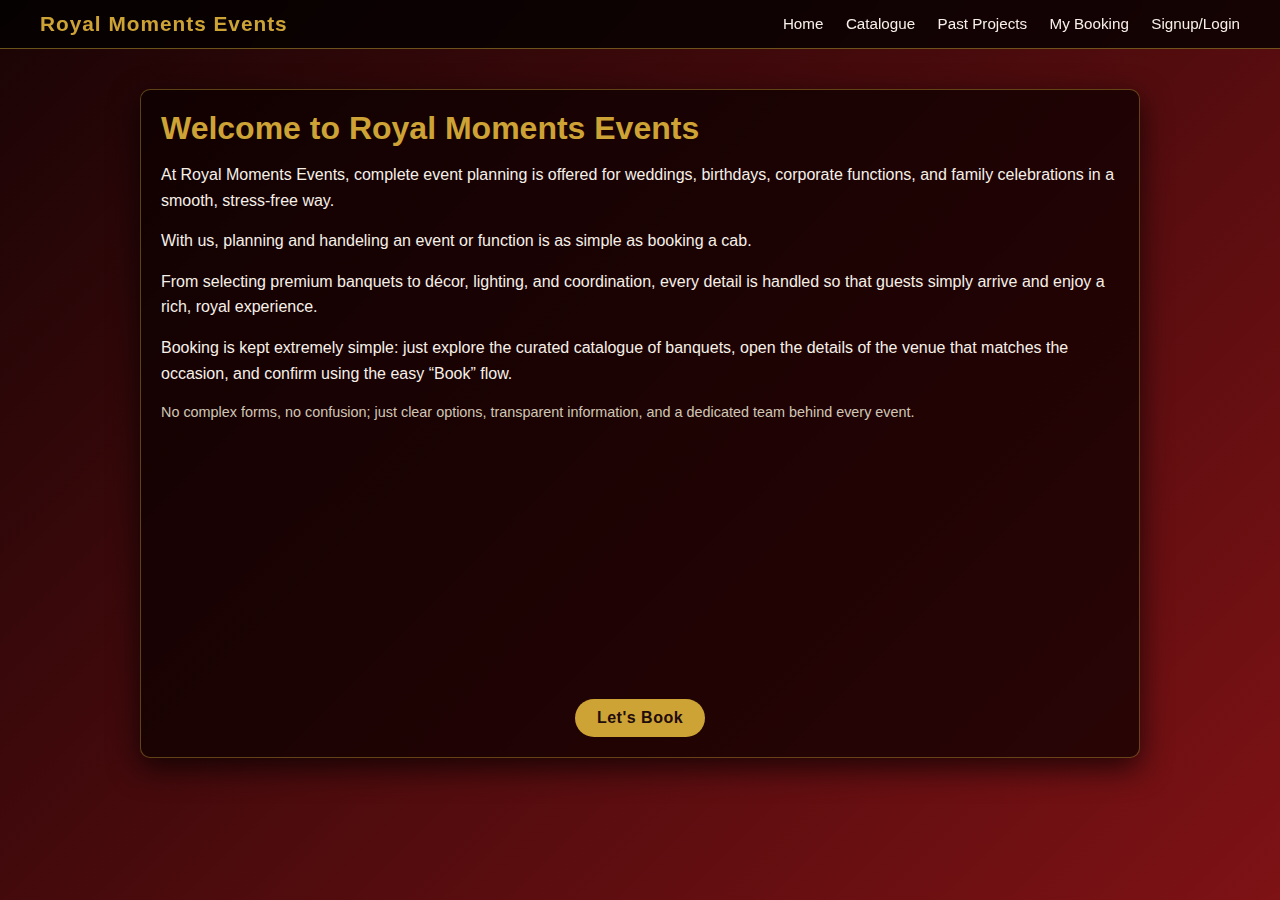
<file: index.html>
<!DOCTYPE html>
<html lang="en">
<head>
    <meta charset="UTF-8">
    <title>Royal Moments Events | Home</title>
    <link rel="stylesheet" href="design.css">
</head>
<body>
    <header class="navbar">
        <div class="logo">Royal Moments Events</div>
        <nav class="nav-links">
            <a href="index.html">Home</a>
            <a href="catalogue.html">Catalogue</a>
            <a href="past-projects.html">Past Projects</a>
            <a href="my-booking.html">My Booking</a>
            <a href="signup.html">Signup/Login</a>
        </nav>
    </header>

    <main class="container" id="top">
        <h1>Welcome to Royal Moments Events</h1>
        <p>
            At Royal Moments Events, complete event planning is offered for weddings, birthdays, corporate functions,
            and family celebrations in a smooth, stress‑free way.
        </p>
        <p>
            With us, planning and handeling an event or function is as simple as booking a cab.
        </p>
        <p>
            From selecting premium banquets to décor, lighting, and coordination, every detail is handled so that guests
            simply arrive and enjoy a rich, royal experience.
        </p>
        <p>
            Booking is kept extremely simple: just explore the curated catalogue of banquets, open the details of the
            venue that matches the occasion, and confirm using the easy “Book” flow.
        <p class="muted">
            No complex forms, no confusion; just clear options, transparent information, and a dedicated team behind
            every event.
        </p>

        <div style="height: 220px;"></div>

        <div class="center" style="margin-top: 40px;">
            <a href="catalogue.html" class="primary-btn">Let's Book</a>
        </div>
    </main>

   
</body>
</html>
</file>
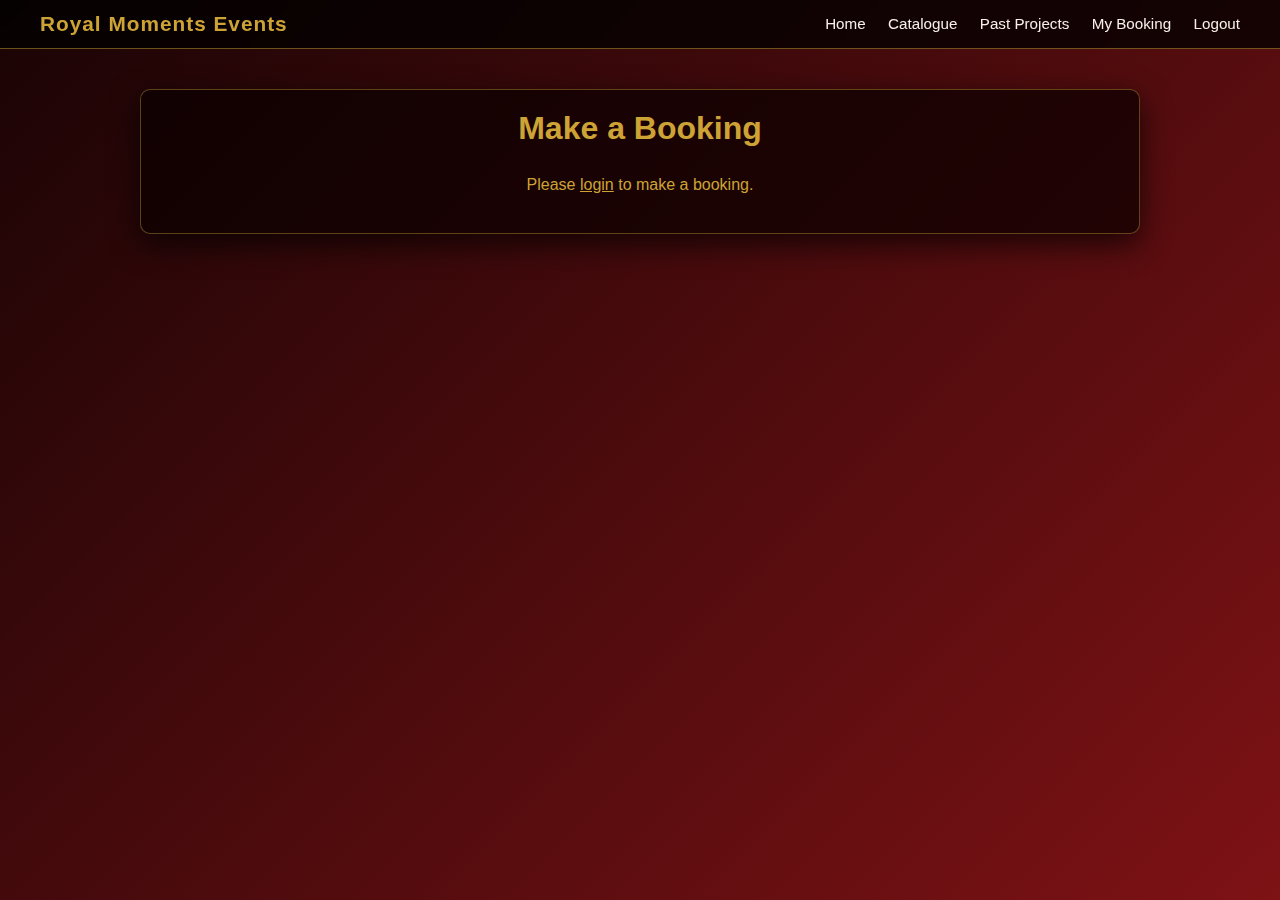
<file: bookingform.html>
<!DOCTYPE html>
<html lang="en">
<head>
    <meta charset="UTF-8">
    <meta name="viewport" content="width=device-width, initial-scale=1.0">
    <title>Royal Moments Events | My Booking</title>
    <link rel="stylesheet" href="design.css">

    <style>
        .form-group {
            margin-bottom: 18px;
        }

        label {
            display: block;
            font-size: 1rem;
            margin-bottom: 5px;
            color: var(--gold);
        }

        input, select {
            width: 100%;
            padding: 10px 12px;
            border-radius: 6px;
            border: 1px solid rgba(206, 163, 53, 0.4);
            background: rgba(255, 255, 255, 0.08);
            color: var(--light);
            font-size: 0.95rem;
            outline: none;
            transition: 0.2s;
        }

        input:focus, select:focus {
            border-color: var(--gold);
            box-shadow: 0 0 6px rgba(206, 163, 53, 0.4);
        }

        input[type="date"]::-webkit-calendar-picker-indicator {
            filter: invert(1);
        }

        .error {
            color: #ff6b6b;
            font-size: 0.85rem;
            margin-top: 3px;
            display: block;
        }

        .user-info {
            background: rgba(255, 255, 255, 0.05);
            padding: 20px;
            border-radius: 8px;
            margin-bottom: 25px;
            border: 1px solid rgba(206, 163, 53, 0.2);
        }

        .user-info h3 {
            color: var(--gold);
            margin-bottom: 15px;
            text-align: center;
        }

        .user-detail {
            display: flex;
            justify-content: space-between;
            margin-bottom: 8px;
            font-size: 0.95rem;
        }

        .user-detail span:first-child {
            color: var(--gold);
            font-weight: 600;
        }

        .submit-btn {
            display: inline-block;
            margin-top: 15px;
            padding: 12px 25px;
            background: var(--gold);
            border-radius: 25px;
            border: none;
            color: #210b0b;
            font-weight: 600;
            font-size: 1rem;
            cursor: pointer;
            transition: 0.2s;
            width: 100%;
        }

        .submit-btn:hover {
            background: #f0c96a;
            transform: translateY(-1px);
        }

        h1 {
            text-align: center;
            margin-bottom: 25px;
            color: var(--gold);
        }

        .logout-link {
            text-align: center;
            margin-top: 20px;
        }

        .logout-btn {
            background: transparent;
            color: var(--gold);
            border: 1px solid rgba(206, 163, 53, 0.4);
            padding: 10px 25px;
            border-radius: 25px;
            font-size: 0.95rem;
            font-weight: 600;
            cursor: pointer;
            text-decoration: none;
            display: inline-block;
            transition: 0.2s;
        }

        .logout-btn:hover {
            background: var(--gold);
            color: #210b0b;
            transform: translateY(-1px);
        }
    </style>
</head>

<body>
    <header class="navbar">
        <div class="logo">Royal Moments Events</div>

        <nav class="nav-links">
            <a href="index.html">Home</a>
            <a href="catalogue.html">Catalogue</a>
            <a href="past-projects.html">Past Projects</a>
            <a href="my-booking.html">My Booking</a>
            <a href="login.html">Logout</a>
        </nav>
    </header>

    <main class="container">
        <h1>Make a Booking</h1>

        <div id="loginPrompt" style="text-align: center; color: var(--gold);">
            <p>Please <a href="login.html" style="color: var(--gold); text-decoration: underline;">login</a> to make a booking.</p>
        </div>

        <div id="bookingForm" style="display: none;">
            <div class="user-info" id="userInfo">
                <!-- User info will be populated here -->
            </div>

            <form id="bookingFormElement" onsubmit="return false;">
                <div class="form-group">
                    <label for="phone">Phone Number</label>
                    <input type="tel" id="phone" placeholder="+91 9876543210" required>
                    <span id="phoneError" class="error"></span>
                </div>
                
                <div class="form-group">
                    <label for="eventDate">Preferred Date</label>
                    <input type="date" id="eventDate" required>
                    <span id="dateError" class="error"></span>
                </div>
                
                <button type="button" class="submit-btn" onclick="submitBooking()">Book Event</button>
            </form>
            
            <div class="logout-link">
                <a href="#" class="logout-btn" onclick="logout()">Logout</a>
            </div>
        </div>
    </main>

    <script>
        // Set minimum date to today on page load
        window.onload = function() {
            // Set today's date as minimum for date picker
            const today = new Date().toISOString().split('T')[0];
            document.getElementById('eventDate').min = today;

            const loggedInUser = localStorage.getItem('loggedInUser');
            if (loggedInUser) {
                const user = JSON.parse(loggedInUser);
                displayUserInfo(user);
                document.getElementById('loginPrompt').style.display = 'none';
                document.getElementById('bookingForm').style.display = 'block';
            }
        };

        function displayUserInfo(user) {
            const userInfoDiv = document.getElementById('userInfo');
            userInfoDiv.innerHTML = `
                <h3>Your Details</h3>
                <div class="user-detail">
                    <span>Name:</span>
                    <span>${user.name}</span>
                </div>
                <div class="user-detail">
                    <span>Email:</span>
                    <span>${user.email}</span>
                </div>
                <div class="user-detail">
                    <span>Age:</span>
                    <span>${user.age}</span>
                </div>
            `;
        }

        function submitBooking() {
            document.getElementById("phoneError").textContent = "";
            document.getElementById("dateError").textContent = "";

            let isValid = true;

            const phone = document.getElementById("phone").value.trim();
        
            if (phone === "") {
                document.getElementById("phoneError").textContent = "Phone number is required.";
                isValid = false;
            } 

            const eventDate = document.getElementById("eventDate").value;
            if (eventDate === "") {
                document.getElementById("dateError").textContent = "Event date is required.";
                isValid = false;
            } else {
                const today = new Date().toISOString().split('T')[0];
                if (eventDate < today) {
                    document.getElementById("dateError").textContent = "Event date cannot be in the past.";
                    isValid = false;
                }
            }

            if (isValid) {
                const loggedInUser = JSON.parse(localStorage.getItem('loggedInUser'));
                const bookingData = {
                    id: Date.now(),
                    userId: loggedInUser.email,
                    userName: loggedInUser.name,
                    phone: phone,
                    eventDate: eventDate,
                    bookingDate: new Date().toISOString(),
                    status: "Pending"
                };

                let bookings = JSON.parse(localStorage.getItem('bookings')) || [];
                bookings.push(bookingData);
                localStorage.setItem('bookings', JSON.stringify(bookings));
                
                alert("Booking created successfully! We will contact you soon to confirm details.");
                document.getElementById("bookingFormElement").reset();
                // Reset date min to today again
                const today = new Date().toISOString().split('T')[0];
                document.getElementById('eventDate').min = today;
            }
        }

        function logout() {
            localStorage.removeItem('loggedInUser');
            window.location.href = "index.html";
        }
    </script>
</body>
</html>
</file>
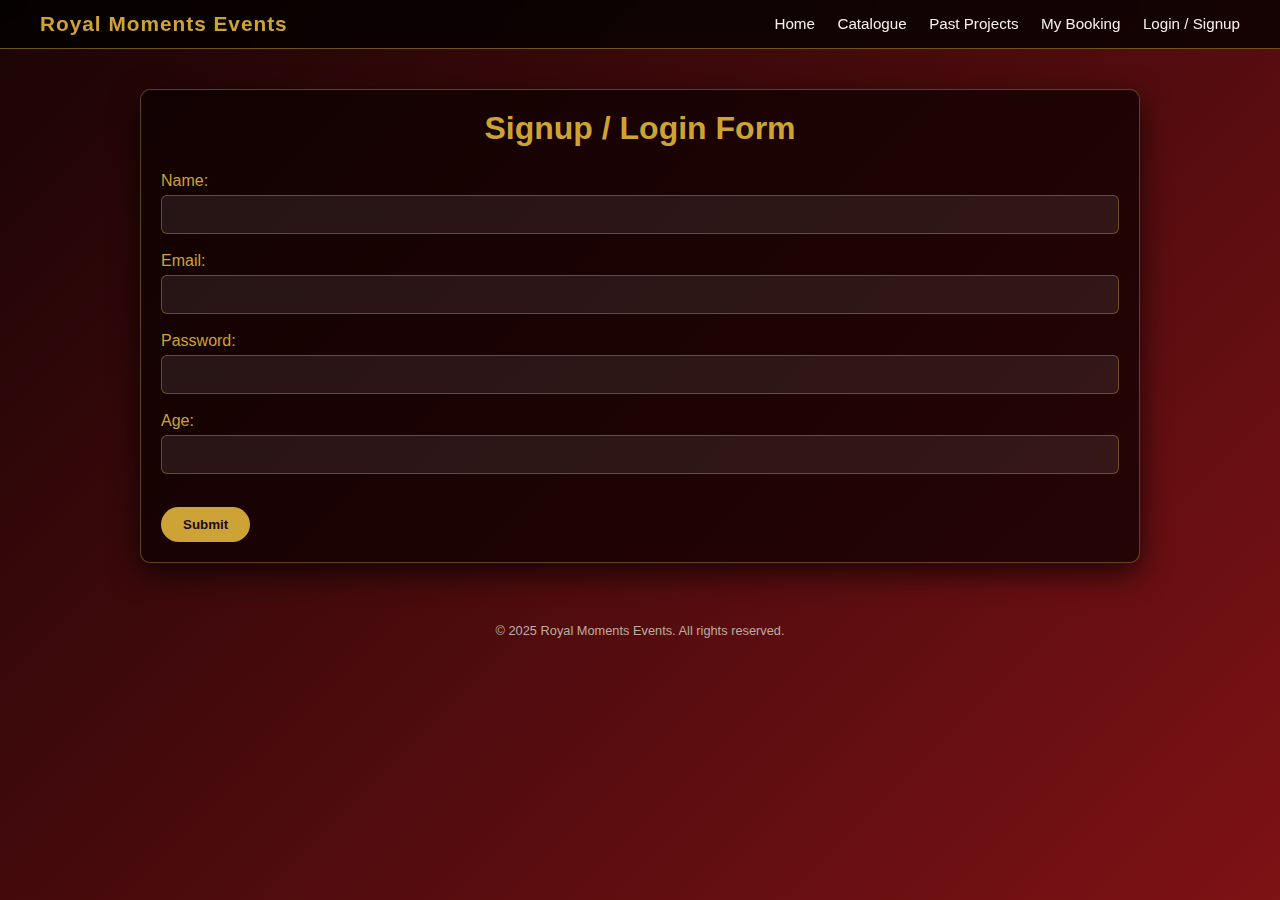
<file: login.html>
<!DOCTYPE html>
<html lang="en">
<head>
    <meta charset="UTF-8">
    <meta name="viewport" content="width=device-width, initial-scale=1.0">
    <title>Form Validation</title>
    <link rel="stylesheet" href="design.css">

    <style>
        /* Additional styling specifically for the form */
        .form-group {
            margin-bottom: 18px;
        }

        label {
            display: block;
            font-size: 1rem;
            margin-bottom: 5px;
            color: var(--gold);
        }

        input {
            width: 100%;
            padding: 10px 12px;
            border-radius: 6px;
            border: 1px solid rgba(206, 163, 53, 0.4);
            background: rgba(255, 255, 255, 0.08);
            color: var(--light);
            font-size: 0.95rem;
            outline: none;
            transition: 0.2s;
        }

        input:focus {
            border-color: var(--gold);
            box-shadow: 0 0 6px rgba(206, 163, 53, 0.4);
        }

        .error {
            color: #ff6b6b;
            font-size: 0.85rem;
            margin-top: 3px;
            display: block;
        }

        .submit-btn {
            display: inline-block;
            margin-top: 15px;
            padding: 10px 22px;
            background: var(--gold);
            border-radius: 25px;
            border: none;
            color: #210b0b;
            font-weight: 600;
            cursor: pointer;
            transition: 0.2s;
        }

        .submit-btn:hover {
            background: #f0c96a;
            transform: translateY(-1px);
        }

        h1 {
            text-align: center;
            margin-bottom: 25px;
        }
    </style>
</head>

<body>

    <!-- NAVBAR -->
    <header class="navbar">
        <div class="logo">Royal Moments Events</div>

        <nav class="nav-links">
            <a href="index.html">Home</a>
            <a href="catalogue.html">Catalogue</a>
            <a href="past-projects.html">Past Projects</a>
            <a href="my-booking.html">My Booking</a>
            <a href="login.html">Login / Signup</a>
        </nav>
    </header>

    <!-- PAGE CONTENT -->
    <main class="container">
        <h1>Signup / Login Form</h1>

        <form id="myForm">

            <div class="form-group">
                <label for="name">Name:</label>
                <input type="text" id="name" name="name">
                <span id="nameError" class="error"></span>
            </div>

            <div class="form-group">
                <label for="email">Email:</label>
                <input type="email" id="email" name="email">
                <span id="emailError" class="error"></span>
            </div>

            <div class="form-group">
                <label for="password">Password:</label>
                <input type="password" id="password" name="password">
                <span id="passwordError" class="error"></span>
            </div>

            <div class="form-group">
                <label for="age">Age:</label>
                <input type="number" id="age" name="age">
                <span id="ageError" class="error"></span>
            </div>

            <button type="button" onclick="validateForm()" class="submit-btn">Submit</button>
        </form>
    </main>

    <footer>
        © 2025 Royal Moments Events. All rights reserved.
    </footer>

    <!-- JAVASCRIPT VALIDATION (unchanged) -->
    <script>
        function validateForm() {
            document.getElementById("nameError").textContent = "";
            document.getElementById("emailError").textContent = "";
            document.getElementById("passwordError").textContent = "";
            document.getElementById("ageError").textContent = "";

            let isValid = true;

            const name = document.getElementById("name").value.trim();
            if (name === "") {
                document.getElementById("nameError").textContent = "Name is required.";
                isValid = false;
            }

            const email = document.getElementById("email").value.trim();
            const emailPattern = /^[a-zA-Z0-9._%+-]+@[a-zA-Z0-9.-]+\.[a-zA-Z]{2,}$/;
            if (email === "") {
                document.getElementById("emailError").textContent = "Email is required.";
                isValid = false;
            } 
            else if (!emailPattern.test(email)) {
                document.getElementById("emailError").textContent = "Invalid email format.";
                isValid = false;
            }

            const password = document.getElementById("password").value.trim();
            if (password === "") {
                document.getElementById("passwordError").textContent = "Password is required.";
                isValid = false;
            } 
            else if (password.length < 6) {
                document.getElementById("passwordError").textContent = "Password must be at least 6 characters long.";
                isValid = false;
            }

            const age = document.getElementById("age").value.trim();
            if (age === "") {
                document.getElementById("ageError").textContent = "Age is required.";
                isValid = false;
            } 
            else if (isNaN(age) || age <= 0) {
                document.getElementById("ageError").textContent = "Age must be a positive number.";
                isValid = false;
            }

            if (isValid) {
                alert("Form submitted successfully!");
                window.location.href = "index.html";
            }
        }
    </script>

</body>
</html>
</file>
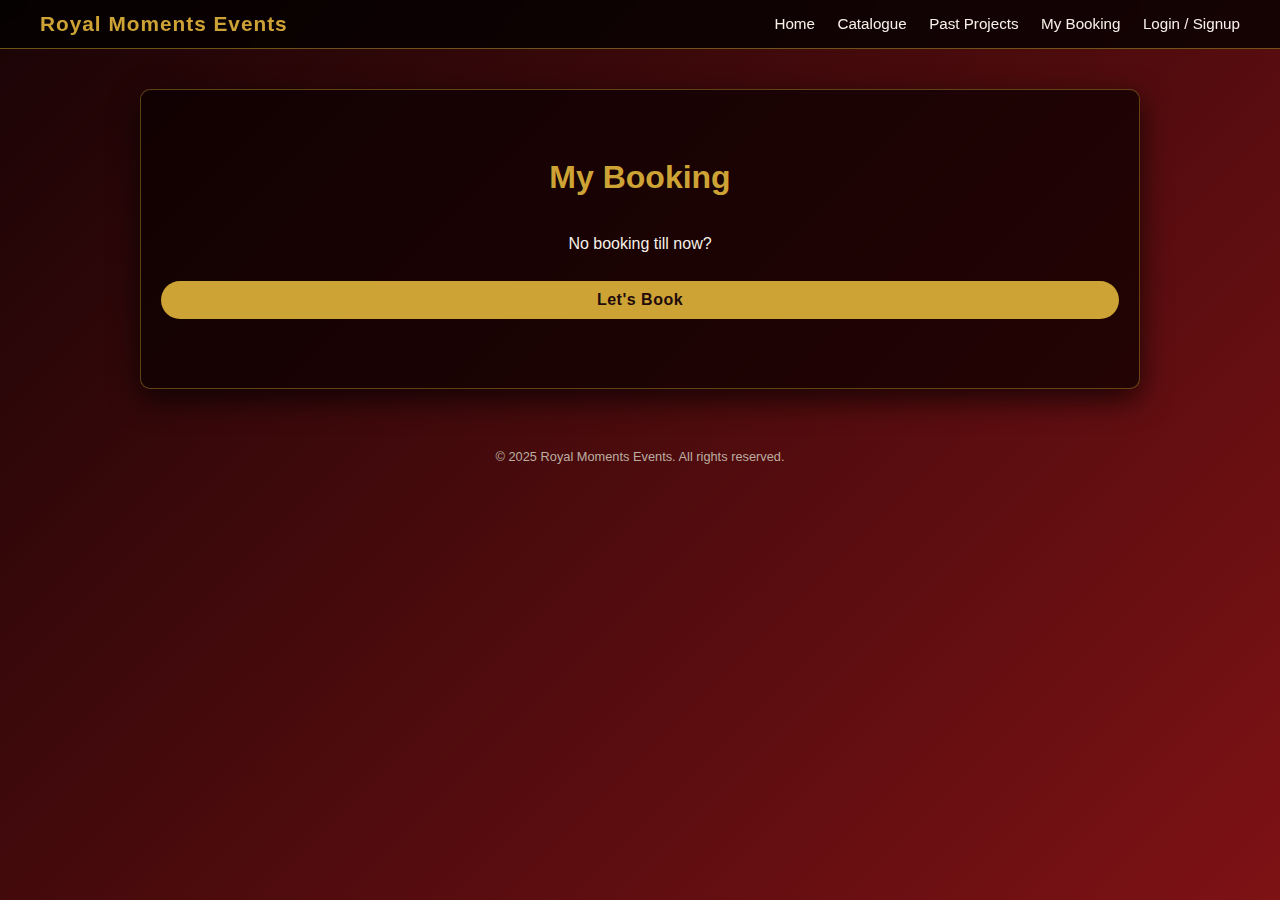
<file: my-booking.html>
<!DOCTYPE html>
<html lang="en">
<head>
    <meta charset="UTF-8">
    <title>Royal Moments Events | My Booking</title>
    <link rel="stylesheet" href="design.css">
</head>
<body>
<header class="navbar">
    <div class="logo">Royal Moments Events</div>
    <nav class="nav-links">
        <a href="index.html">Home</a>
        <a href="catalogue.html">Catalogue</a>
        <a href="past-projects.html">Past Projects</a>
        <a href="my-booking.html">My Booking</a>
        <a href="login.html">Login / Signup</a>
    </nav>
</header>

<main class="container center" style="min-height: 300px; display: flex; flex-direction: column; justify-content: center;">
    <h1>My Booking</h1>
    <p style="margin-top: 20px;">
        No booking till now?
    </p>
    <a href="catalogue.html" class="primary-btn" style="margin-top: 10px;">
        Let's Book
    </a>
</main>

<footer>
    © 2025 Royal Moments Events. All rights reserved.
</footer>
</body>
</html>
</file>
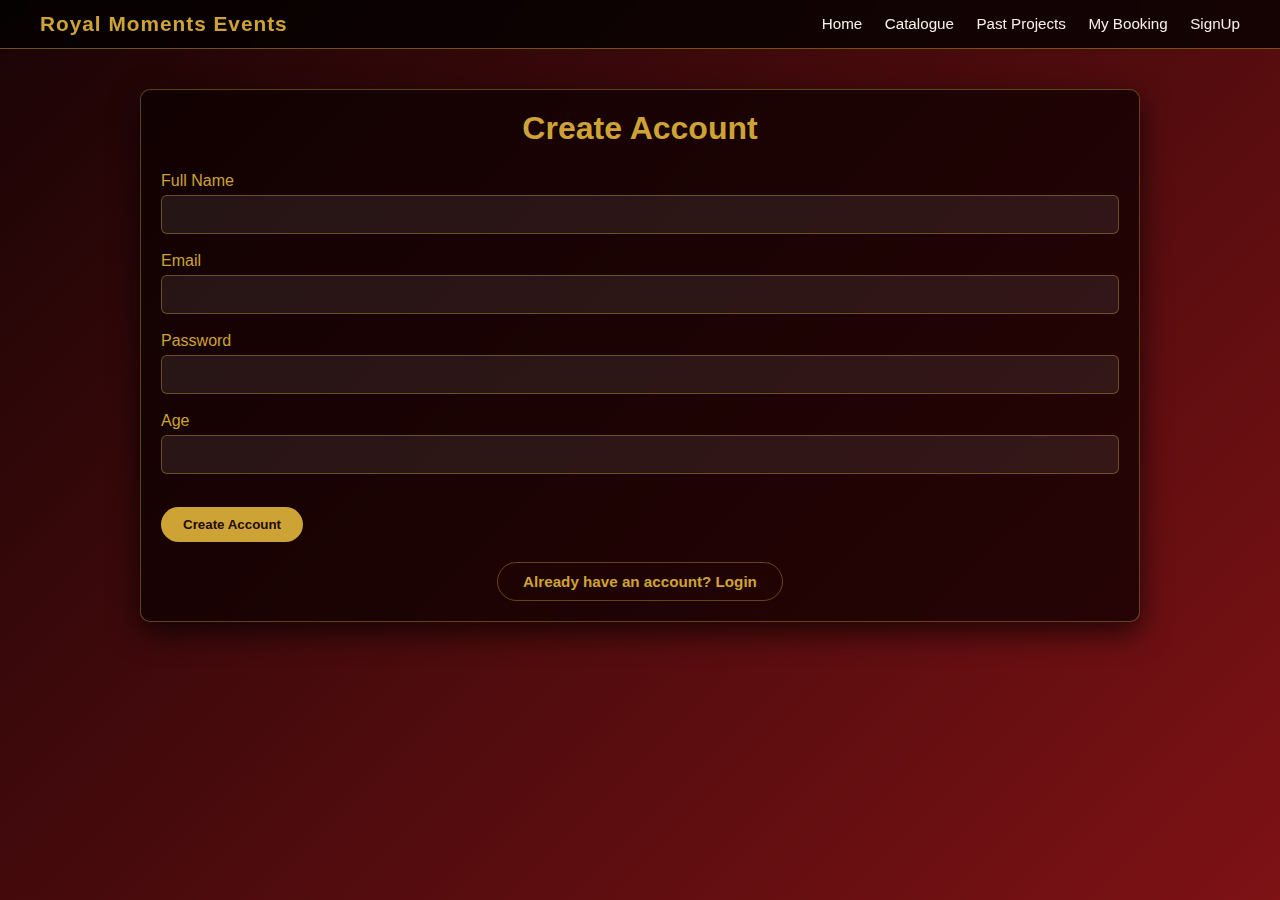
<file: signup.html>
<!DOCTYPE html>
<html lang="en">
<head>
    <meta charset="UTF-8">
    <meta name="viewport" content="width=device-width, initial-scale=1.0">
    <title>Royal Moments Events | Sign Up</title>
    <link rel="stylesheet" href="design.css">

    <style>
        .form-group {
            margin-bottom: 18px;
        }

        label {
            display: block;
            font-size: 1rem;
            margin-bottom: 5px;
            color: var(--gold);
        }

        input {
            width: 100%;
            padding: 10px 12px;
            border-radius: 6px;
            border: 1px solid rgba(206, 163, 53, 0.4);
            background: rgba(255, 255, 255, 0.08);
            color: var(--light);
            font-size: 0.95rem;
            outline: none;
            transition: 0.2s;
        }

        input:focus {
            border-color: var(--gold);
            box-shadow: 0 0 6px rgba(206, 163, 53, 0.4);
        }

        .error {
            color: #ff6b6b;
            font-size: 0.85rem;
            margin-top: 3px;
            display: block;
        }

        .submit-btn {
            display: inline-block;
            margin-top: 15px;
            padding: 10px 22px;
            background: var(--gold);
            border-radius: 25px;
            border: none;
            color: #210b0b;
            font-weight: 600;
            cursor: pointer;
            transition: 0.2s;
        }

        .submit-btn:hover {
            background: #f0c96a;
            transform: translateY(-1px);
        }

        h1 {
            text-align: center;
            margin-bottom: 25px;
            color: var(--gold);
        }

        .login-link {
            text-align: center;
            margin-top: 20px;
        }

        .login-btn {
            background: transparent;
            color: var(--gold);
            border: 1px solid rgba(206, 163, 53, 0.4);
            padding: 10px 25px;
            border-radius: 25px;
            font-size: 0.95rem;
            font-weight: 600;
            cursor: pointer;
            text-decoration: none;
            display: inline-block;
            transition: 0.2s;
        }

        .login-btn:hover {
            background: var(--gold);
            color: #210b0b;
            transform: translateY(-1px);
        }
    </style>
</head>

<body>
    <header class="navbar">
        <div class="logo">Royal Moments Events</div>

        <nav class="nav-links">
            <a href="index.html">Home</a>
            <a href="catalogue.html">Catalogue</a>
            <a href="past-projects.html">Past Projects</a>
            <a href="my-booking.html">My Booking</a>
            <a href="login.html">SignUp</a>
        </nav>
    </header>

    <main class="container">
        <h1>Create Account</h1>

        <form id="signupForm" onsubmit="return false;">
            <div class="form-group">
                <label for="name">Full Name</label>
                <input type="text" id="name" required>
                <span id="nameError" class="error"></span>
            </div>
            
            <div class="form-group">
                <label for="email">Email</label>
                <input type="email" id="email" required>
                <span id="emailError" class="error"></span>
            </div>
            
            <div class="form-group">
                <label for="password">Password</label>
                <input type="password" id="password" required>
                <span id="passwordError" class="error"></span>
            </div>
            
            <div class="form-group">
                <label for="age">Age</label>
                <input type="number" id="age" required>
                <span id="ageError" class="error"></span>
            </div>
            
            <button type="button" class="submit-btn" onclick="validateForm()">Create Account</button>
        </form>
        
        <div class="login-link">
            <a href="login.html" class="login-btn">Already have an account? Login</a>
        </div>
    </main>

    <script>
        function validateForm() {
            document.getElementById("nameError").textContent = "";
            document.getElementById("emailError").textContent = "";
            document.getElementById("passwordError").textContent = "";
            document.getElementById("ageError").textContent = "";

            let isValid = true;

            const name = document.getElementById("name").value.trim();
            if (name === "") {
                document.getElementById("nameError").textContent = "Name is required.";
                isValid = false;
            }

            const email = document.getElementById("email").value.trim();
            const emailPattern = /^[a-zA-Z0-9._%+-]+@[a-zA-Z0-9.-]+.[a-zA-Z]{2,}$/;
            if (email === "") {
                document.getElementById("emailError").textContent = "Email is required.";
                isValid = false;
            } 
            else if (!emailPattern.test(email)) {
                document.getElementById("emailError").textContent = "Invalid email format.";
                isValid = false;
            }

            const password = document.getElementById("password").value.trim();
            if (password === "") {
                document.getElementById("passwordError").textContent = "Password is required.";
                isValid = false;
            } 
            else if (password.length < 6) {
                document.getElementById("passwordError").textContent = "Password must be at least 6 characters long.";
                isValid = false;
            }

            const age = document.getElementById("age").value.trim();
            if (age === "") {
                document.getElementById("ageError").textContent = "Age is required.";
                isValid = false;
            } 
            else if (isNaN(age) || age <= 0) {
                document.getElementById("ageError").textContent = "Age must be a positive number.";
                isValid = false;
            }

            if (isValid) {
                const userData = {
                    name: name,
                    email: email,
                    password: password,
                    age: age,
                    signupDate: new Date().toISOString()
                };

                let users = JSON.parse(localStorage.getItem('users')) || [];
                const emailExists = users.some(user => user.email === email);
                if (emailExists) {
                    alert("Email already registered. Please use a different email.");
                    return;
                }

                users.push(userData);
                localStorage.setItem('users', JSON.stringify(users));
                
                alert("Account created successfully!");
                window.location.href = "index.html";
            }
        }
    </script>
</body>
</html>
</file>
<file: design.css>
:root {
        --maroon: #7E1215;
        --maroon-dark: #4c070a;
        --gold: #CEA335;
        --bg: #1a0405;
        --light: #f6f0e8;
    }

    * {
        box-sizing: border-box;
        margin: 0;
        padding: 0;
        font-family: "Segoe UI", Arial, sans-serif;
    }

    body {
        background: linear-gradient(135deg, var(--bg), var(--maroon));
        color: var(--light);
        min-height: 100vh;
    }

    a {
        text-decoration: none;
        color: inherit;
    }

    .navbar {
        background: rgba(0, 0, 0, 0.75);
        padding: 12px 40px;
        display: flex;
        align-items: center;
        justify-content: space-between;
        border-bottom: 1px solid rgba(206, 163, 53, 0.5);
        position: sticky;
        top: 0;
        z-index: 10;
        backdrop-filter: blur(8px);
    }

    .logo {
        font-weight: 700;
        font-size: 1.3rem;
        letter-spacing: 1px;
        color: var(--gold);
    }

    .nav-links a {
        margin-left: 18px;
        font-size: 0.95rem;
        padding-bottom: 3px;
        border-bottom: 2px solid transparent;
    }

    .nav-links a:hover {
        border-bottom-color: var(--gold);
    }

    .container {
        max-width: 1000px;
        margin: 40px auto;
        padding: 20px;
        background: rgba(10, 0, 0, 0.7);
        border-radius: 10px;
        border: 1px solid rgba(206, 163, 53, 0.4);
        box-shadow: 0 10px 30px rgba(0, 0, 0, 0.7);
    }

    h1, h2 {
        color: var(--gold);
        margin-bottom: 15px;
    }

    p {
        line-height: 1.6;
        margin-bottom: 15px;
    }

    .primary-btn, .outline-btn {
        display: inline-block;
        padding: 10px 22px;
        border-radius: 25px;
        border: none;
        cursor: pointer;
        font-weight: 600;
        letter-spacing: 0.5px;
        transition: 0.2s ease;
    }

    .primary-btn {
        background: var(--gold);
        color: #210b0b;
    }

    .primary-btn:hover {
        background: #f0c96a;
        transform: translateY(-1px);
    }

    .outline-btn {
        background: transparent;
        color: var(--gold);
        border: 1px solid var(--gold);
    }

    .outline-btn:hover {
        background: rgba(206, 163, 53, 0.1);
    }

    .center {
        text-align: center;
    }

    .muted {
        color: #d1c7b6;
        font-size: 0.9rem;
    }

    .card-grid {
        display: grid;
        grid-template-columns: repeat(auto-fit, minmax(260px, 1fr));
        gap: 20px;
        margin-top: 20px;
    }

    .card {
        background: rgba(30, 0, 0, 0.85);
        border-radius: 10px;
        overflow: hidden;
        border: 1px solid rgba(206, 163, 53, 0.3);
    }

    .card img {
        width: 100%;
        height: 180px;
        object-fit: cover;
        display: block;
    }

    .card-body {
        padding: 15px 16px 18px;
    }

    .badge {
        display: inline-block;
        padding: 3px 10px;
        font-size: 0.75rem;
        border-radius: 999px;
        border: 1px solid var(--gold);
        color: var(--gold);
        margin-bottom: 6px;
    }

    .highlight {
        font-size: 1.05rem;
        font-weight: 700;
        color: var(--gold);
    }

    .subtext {
        font-size: 0.9rem;
        color: #e0d4c1;
        margin-bottom: 10px;
    }

    footer {
        text-align: center;
        padding: 20px;
        font-size: 0.8rem;
        color: #bbaea0;
    }
</file>
